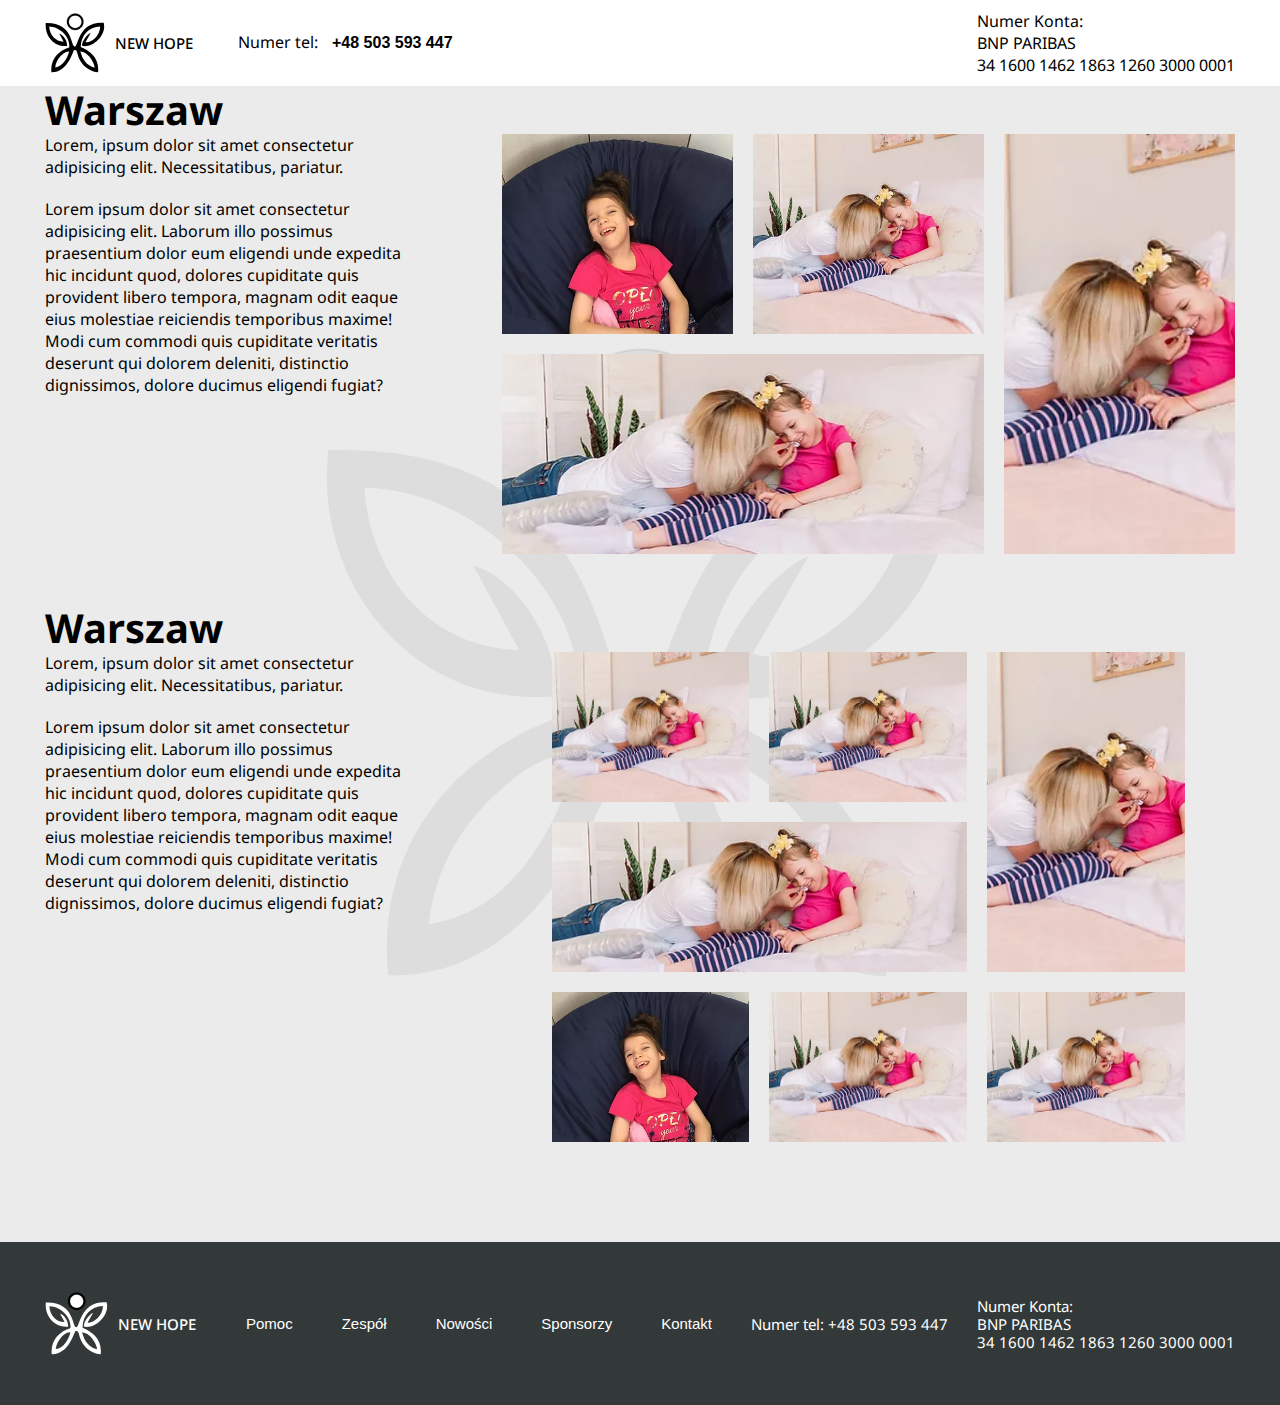
<file: city.html>
<!DOCTYPE html>
<html class="page" lang="en">
	<head>
		<meta charset="UTF-8" />
		<meta http-equiv="X-UA-Compatible" content="IE=edge" />
		<meta name="viewport" content="width=device-width, initial-scale=1.0" />
		<title>Sharlay Karina</title>
		<link rel="shortcut icon" href="./img/favicon.ico" type="image/x-icon" />
		<link rel="preconnect" href="https://fonts.googleapis.com" />
		<link rel="preconnect" href="https://fonts.gstatic.com" crossorigin />
		<link
			href="https://fonts.googleapis.com/css2?family=Noto+Sans:wght@400;500;600;700&display=swap"
			rel="stylesheet"
		/>
		<link rel="stylesheet" href="./css/style.css" />
	</head>
	<body class="page__body">
		<div class="wrapper">
			<header class="header">
				<div class="container">
					<div class="header__body">
						<a href="index.html" class="header__logo logo">
							<img src="./img/logo-no-text.svg" alt="new hope fundacja" />
							<p class="logo__text">NEW&nbsp;HOPE</p>
						</a>
						<div class="header__menu menu">
							<button class="menu__icon icon-menu">
								<span></span>
								<span></span>
								<span></span>
							</button>
							<nav class="menu__body">
								<ul class="menu__list">
									<li class="menu__item">
										Numer tel:
										<a href="tel:+48503593447" class="menu__link">
											<b>+48 503 593 447</b>
										</a>
									</li>
								</ul>
								<p class="menu__info">
									Numer Konta: <br />
									BNP PARIBAS <br />
									34 1600 1462 1863 1260 3000 0001
								</p>
							</nav>
						</div>
					</div>
				</div>
			</header>
			<div class="main main--logo">
				<section class="help-people-city section">
					<div class="container">
						<h2
							class="help-people-city__title section__title"
							style="margin: 0"
						>
							Warszaw
						</h2>
						<div class="help-people-city__body">
							<div class="help-people-city__text">
								<p>
									Lorem, ipsum dolor sit amet consectetur adipisicing elit.
									Necessitatibus, pariatur.
								</p>
								<p>
									Lorem ipsum dolor sit amet consectetur adipisicing elit.
									Laborum illo possimus praesentium dolor eum eligendi unde
									expedita hic incidunt quod, dolores cupiditate quis provident
									libero tempora, magnam odit eaque eius molestiae reiciendis
									temporibus maxime! Modi cum commodi quis cupiditate veritatis
									deserunt qui dolorem deleniti, distinctio dignissimos, dolore
									ducimus eligendi fugiat?
								</p>
							</div>
							<div class="help-people-city__img">
								<img
									data-da="help-people-city__text,3,550"
									src="./img/sharlay-1.jpg"
									alt=""
								/>
								<img
									data-da="help-people-city__text,3,550"
									src="./img/sharlay-2.jpg"
									alt=""
								/>
								<img
									data-da="help-people-city__text,3,550"
									src="./img/sharlay-1.jpg"
									alt=""
								/>
								<img
									data-da="help-people-city__text,3,550"
									src="./img/sharlay-1.jpg"
									alt=""
								/>
							</div>
						</div>
					</div>
				</section>
				<section class="help-people-city-poznan section">
					<div class="container">
						<h2
							class="help-people-city-poznan__title section__title"
							style="margin: 0"
						>
							Warszaw
						</h2>
						<div class="help-people-city-poznan__body">
							<div class="help-people-city-poznan__text">
								<p>
									Lorem, ipsum dolor sit amet consectetur adipisicing elit.
									Necessitatibus, pariatur.
								</p>
								<p>
									Lorem ipsum dolor sit amet consectetur adipisicing elit.
									Laborum illo possimus praesentium dolor eum eligendi unde
									expedita hic incidunt quod, dolores cupiditate quis provident
									libero tempora, magnam odit eaque eius molestiae reiciendis
									temporibus maxime! Modi cum commodi quis cupiditate veritatis
									deserunt qui dolorem deleniti, distinctio dignissimos, dolore
									ducimus eligendi fugiat?
								</p>
							</div>
							<div class="help-people-city-poznan__img">
								<img
									data-da="help-people-city-poznan__text,3,550"
									src="./img/sharlay-1.jpg"
									alt=""
								/>
								<img
									data-da="help-people-city-poznan__text,3,550"
									src="./img/sharlay-1.jpg"
									alt=""
								/>
								<img
									data-da="help-people-city-poznan__text,3,550"
									src="./img/sharlay-1.jpg"
									alt=""
								/>
								<img
									data-da="help-people-city-poznan__text,3,550"
									src="./img/sharlay-1.jpg"
									alt=""
								/>
								<img
									data-da="help-people-city-poznan__text,3,550"
									src="./img/sharlay-2.jpg"
									alt=""
								/>
								<img
									data-da="help-people-city-poznan__text,3,550"
									src="./img/sharlay-1.jpg"
									alt=""
								/>
								<img
									data-da="help-people-city-poznan__text,3,550"
									src="./img/sharlay-1.jpg"
									alt=""
								/>
							</div>
						</div>
					</div>
				</section>
			</div>
			<footer class="footer">
				<div class="container">
					<div class="footer__body">
						<a href="/" class="footer__logo logo">
							<svg
								width="63"
								height="63"
								viewBox="0 0 63 63"
								fill="none"
								xmlns="http://www.w3.org/2000/svg"
							>
								<path
									fill-rule="evenodd"
									clip-rule="evenodd"
									d="M0.814998 10.4445C-0.643502 24.0226 9.545 35.8815 23.0613 34.6731C23.7944 29.6944 19.2766 22.8359 15.0857 21.8178L19.597 30.1171C11.0494 29.9535 4.912 22.9766 4.3728 14.1309C15.9543 14.4481 26.8405 25.479 25.3758 36.1659C14.4491 39.2309 5.3292 48.4084 6.7205 62.1463C24.028 62.6077 29.363 39.4896 30.5169 38.9964C35.3899 38.0804 32.2105 44.9069 39.5972 53.8796C42.8213 57.796 49.0707 61.9533 55.7382 62.2402C57.2217 47.1319 47.4357 40.0648 37.5405 35.8031C37.801 23.3453 45.8273 14.557 57.9772 14.1233C57.6368 25.9668 45.7753 32.2354 42.6264 30.4049L48.1248 20.8676C44.6967 22.0915 38.5666 29.6965 38.8716 34.5137C49.6927 37.5268 65.2131 23.4878 61.6096 10.3046C35.7015 8.4191 34.8748 34.3921 31.619 35.1998C26.7165 36.4161 30.5602 9.6146 0.814998 10.4445V10.4445ZM10.7175 57.1099C11.2277 52.5647 13.1531 48.6392 15.962 45.665C17.7997 43.7194 21.5579 39.944 25.3914 40.4137C23.1439 48.1071 18.7712 55.9146 10.7175 57.1099V57.1099ZM37.032 40.4367C43.0178 39.7829 51.2022 49.4365 52.1871 57.3677C48.0344 56.5126 44.4294 53.9454 42.297 51.2198C38.9568 46.9505 39.0094 45.4419 37.032 40.4367Z"
									fill="white"
								/>
								<path
									d="M31.6886 17.911C36.4884 17.911 40.3794 14.02 40.3794 9.22019C40.3794 4.42039 36.4884 0.529388 31.6886 0.529388C26.8888 0.529388 22.9978 4.42039 22.9978 9.22019C22.9978 14.02 26.8888 17.911 31.6886 17.911Z"
									fill="black"
									stroke="black"
									stroke-width="0.2"
									stroke-miterlimit="22.9256"
									stroke-linecap="round"
									stroke-linejoin="round"
								/>
								<path
									fill-rule="evenodd"
									clip-rule="evenodd"
									d="M31.6886 2.52939C35.3838 2.52939 38.3794 5.52499 38.3794 9.22019C38.3794 12.9154 35.3838 15.911 31.6886 15.911C27.9934 15.911 24.9978 12.9154 24.9978 9.22019C24.9978 5.52499 27.9934 2.52939 31.6886 2.52939V2.52939Z"
									fill="white"
									stroke="black"
									stroke-width="0.2"
									stroke-miterlimit="22.9256"
									stroke-linecap="round"
									stroke-linejoin="round"
								/>
							</svg>
							<p class="logo__text">New&nbsp;Hope</p>
						</a>
						<nav class="footer__menu mate__animated animate__delay-1s">
							<ul class="footer__list">
								<li class="footer__item">
									<a href="index.html#help" class="menu__link"> Pomoc </a>
								</li>
								<li class="footer__item">
									<a href="index.html#team" class="menu__link"> Zespół </a>
								</li>
								<li class="footer__item">
									<a href="index.html#news" class="menu__link"> Nowości </a>
								</li>
								<li class="footer__item">
									<a href="index.html#sponsor" class="menu__link">
										Sponsorzy
									</a>
								</li>
								<li class="footer__item">
									<a href="index.html#form" class="menu__link"> Kontakt </a>
								</li>
								<li class="footer__item">
									Numer tel: <a href="tel:+48 503 593 447">+48 503 593 447</a>
								</li>
								<li class="footer__item">
									Numer Konta:<br />
									BNP PARIBAS<br />
									34 1600 1462 1863 1260 3000 0001
								</li>
							</ul>
						</nav>
					</div>
				</div>
			</footer>
		</div>

		<script src="./js/index.js" type="module"></script>
	</body>
</html>
</file>
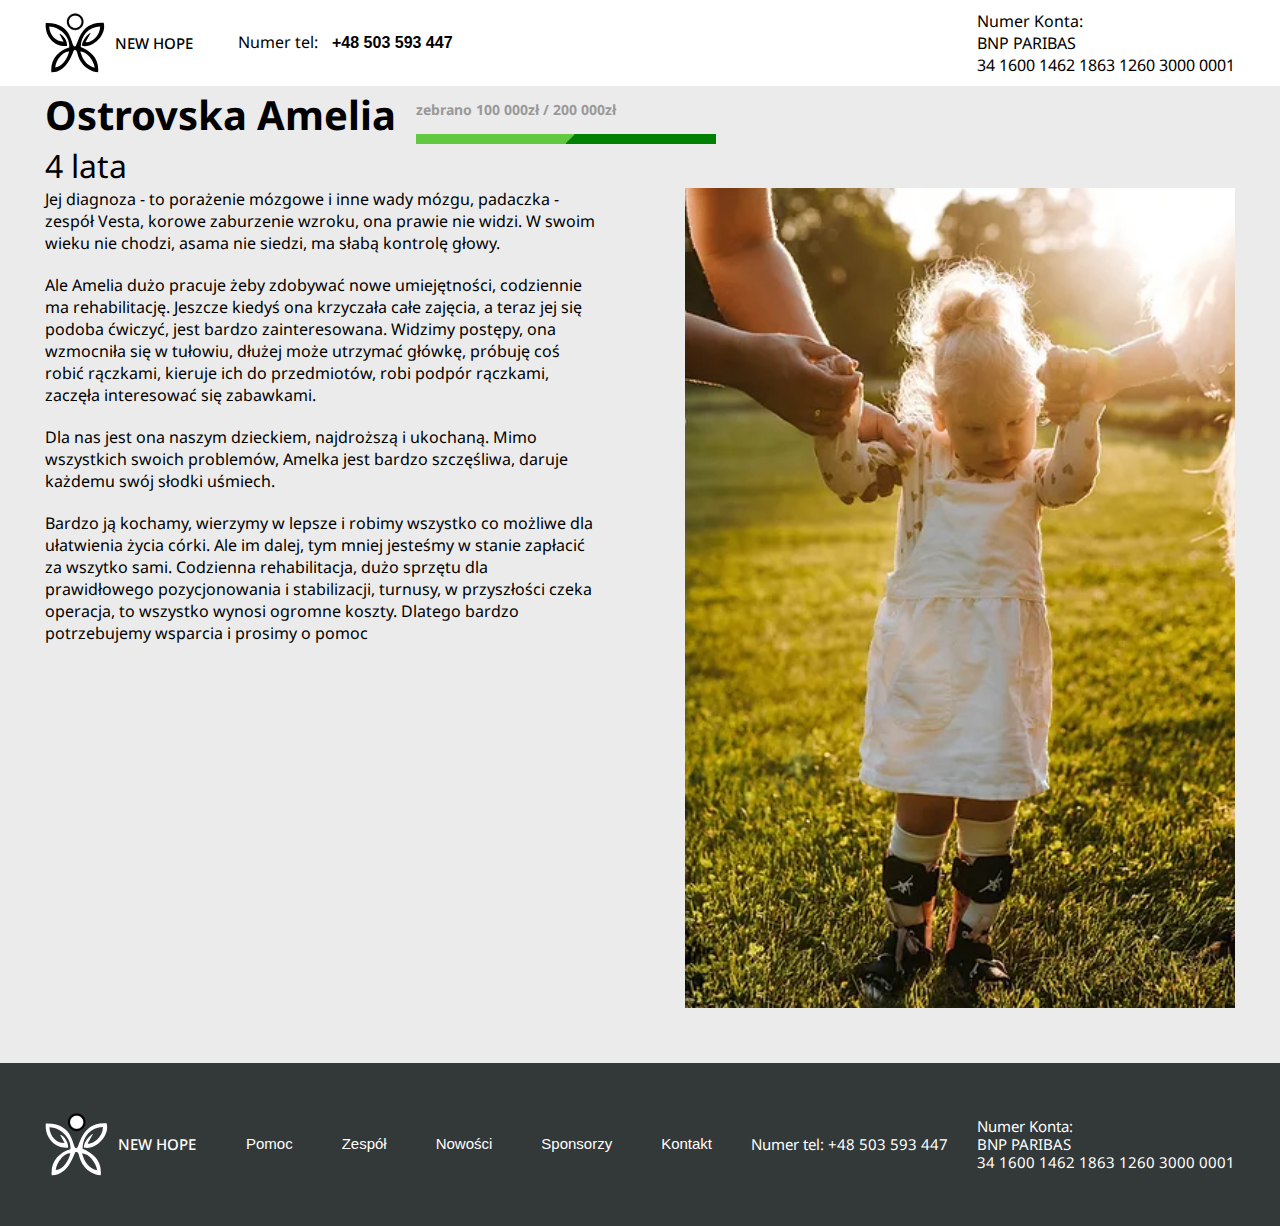
<file: ostrovska.html>
<!DOCTYPE html>
<html class="page" lang="en">
	<head>
		<meta charset="UTF-8" />
		<meta http-equiv="X-UA-Compatible" content="IE=edge" />
		<meta name="viewport" content="width=device-width, initial-scale=1.0" />
		<title>help-people Karina</title>
		<link rel="shortcut icon" href="./img/favicon.ico" type="image/x-icon" />
		<link rel="preconnect" href="https://fonts.googleapis.com" />
		<link rel="preconnect" href="https://fonts.gstatic.com" crossorigin />
		<link
			href="https://fonts.googleapis.com/css2?family=Noto+Sans:wght@400;500;600;700&display=swap"
			rel="stylesheet"
		/>
		<link rel="stylesheet" href="./css/style.css" />
	</head>
	<body class="page__body">
		<div class="wrapper">
			<header class="header">
				<div class="container">
					<div class="header__body">
						<a href="index.html" class="header__logo logo">
							<img src="./img/logo-no-text.svg" alt="new hope fundacja" />
							<p class="logo__text">NEW&nbsp;HOPE</p>
						</a>
						<div class="header__menu menu">
							<button class="menu__icon icon-menu">
								<span></span>
								<span></span>
								<span></span>
							</button>
							<nav class="menu__body">
								<ul class="menu__list">
									<li class="menu__item">
										Numer tel:
										<a href="tel:+48503593447" class="menu__link">
											<b>+48 503 593 447</b>
										</a>
									</li>
								</ul>
								<p class="menu__info">
									Numer Konta: <br />
									BNP PARIBAS <br />
									34 1600 1462 1863 1260 3000 0001
								</p>
							</nav>
						</div>
					</div>
				</div>
			</header>
			<div class="main">
				<section class="help-people section">
					<div class="container">
						<h2 class="help-people__title section__title" style="margin: 0">
							Ostrovska Amelia
							<div class="help-people__donate donate">
								<p class="donate__text">
									zebrano <span>100 000</span>zł / <span>200 000</span>zł
								</p>
								<div class="donate__slider">
									<div class="donate__finished"></div>
								</div>
							</div>
						</h2>
						<p class="help-people__date">4 lata</p>
						<div class="help-people__body">
							<div class="help-people__text">
								<p>
									Jej diagnoza - to porażenie mózgowe i inne wady mózgu,
									padaczka - zespół Vesta, korowe zaburzenie wzroku, ona prawie
									nie widzi. W swoim wieku nie chodzi, asama nie siedzi, ma
									słabą kontrolę głowy.
								</p>
								<p>
									Ale Amelia dużo pracuje żeby zdobywać nowe umiejętności,
									codziennie ma rehabilitację. Jeszcze kiedyś ona krzyczała całe
									zajęcia, a teraz jej się podoba ćwiczyć, jest bardzo
									zainteresowana. Widzimy postępy, ona wzmocniła się w tułowiu,
									dłużej może utrzymać główkę, próbuję coś robić rączkami,
									kieruje ich do przedmiotów, robi podpór rączkami, zaczęła
									interesować się zabawkami.
								</p>
								<p>
									Dla nas jest ona naszym dzieckiem, najdroższą i ukochaną. Mimo
									wszystkich swoich problemów, Amelka jest bardzo szczęśliwa,
									daruje każdemu swój słodki uśmiech.
								</p>
								<p>
									Bardzo ją kochamy, wierzymy w lepsze i robimy wszystko co
									możliwe dla ułatwienia życia córki. Ale im dalej, tym mniej
									jesteśmy w stanie zapłacić za wszytko sami. Codzienna
									rehabilitacja, dużo sprzętu dla prawidłowego pozycjonowania i
									stabilizacji, turnusy, w przyszłości czeka operacja, to
									wszystko wynosi ogromne koszty. Dlatego bardzo potrzebujemy
									wsparcia i prosimy o pomoc
								</p>
							</div>
							<div class="help-people__img">
								<img
									data-da="help-people__text,1,550"
									src="./img/amelia.jpg"
									alt=""
								/>
							</div>
						</div>
					</div>
				</section>
			</div>
			<footer class="footer">
				<div class="container">
					<div class="footer__body">
						<a href="/" class="footer__logo logo">
							<svg
								width="63"
								height="63"
								viewBox="0 0 63 63"
								fill="none"
								xmlns="http://www.w3.org/2000/svg"
							>
								<path
									fill-rule="evenodd"
									clip-rule="evenodd"
									d="M0.814998 10.4445C-0.643502 24.0226 9.545 35.8815 23.0613 34.6731C23.7944 29.6944 19.2766 22.8359 15.0857 21.8178L19.597 30.1171C11.0494 29.9535 4.912 22.9766 4.3728 14.1309C15.9543 14.4481 26.8405 25.479 25.3758 36.1659C14.4491 39.2309 5.3292 48.4084 6.7205 62.1463C24.028 62.6077 29.363 39.4896 30.5169 38.9964C35.3899 38.0804 32.2105 44.9069 39.5972 53.8796C42.8213 57.796 49.0707 61.9533 55.7382 62.2402C57.2217 47.1319 47.4357 40.0648 37.5405 35.8031C37.801 23.3453 45.8273 14.557 57.9772 14.1233C57.6368 25.9668 45.7753 32.2354 42.6264 30.4049L48.1248 20.8676C44.6967 22.0915 38.5666 29.6965 38.8716 34.5137C49.6927 37.5268 65.2131 23.4878 61.6096 10.3046C35.7015 8.4191 34.8748 34.3921 31.619 35.1998C26.7165 36.4161 30.5602 9.6146 0.814998 10.4445V10.4445ZM10.7175 57.1099C11.2277 52.5647 13.1531 48.6392 15.962 45.665C17.7997 43.7194 21.5579 39.944 25.3914 40.4137C23.1439 48.1071 18.7712 55.9146 10.7175 57.1099V57.1099ZM37.032 40.4367C43.0178 39.7829 51.2022 49.4365 52.1871 57.3677C48.0344 56.5126 44.4294 53.9454 42.297 51.2198C38.9568 46.9505 39.0094 45.4419 37.032 40.4367Z"
									fill="white"
								/>
								<path
									d="M31.6886 17.911C36.4884 17.911 40.3794 14.02 40.3794 9.22019C40.3794 4.42039 36.4884 0.529388 31.6886 0.529388C26.8888 0.529388 22.9978 4.42039 22.9978 9.22019C22.9978 14.02 26.8888 17.911 31.6886 17.911Z"
									fill="black"
									stroke="black"
									stroke-width="0.2"
									stroke-miterlimit="22.9256"
									stroke-linecap="round"
									stroke-linejoin="round"
								/>
								<path
									fill-rule="evenodd"
									clip-rule="evenodd"
									d="M31.6886 2.52939C35.3838 2.52939 38.3794 5.52499 38.3794 9.22019C38.3794 12.9154 35.3838 15.911 31.6886 15.911C27.9934 15.911 24.9978 12.9154 24.9978 9.22019C24.9978 5.52499 27.9934 2.52939 31.6886 2.52939V2.52939Z"
									fill="white"
									stroke="black"
									stroke-width="0.2"
									stroke-miterlimit="22.9256"
									stroke-linecap="round"
									stroke-linejoin="round"
								/>
							</svg>
							<p class="logo__text">New&nbsp;Hope</p>
						</a>
						<nav class="footer__menu mate__animated animate__delay-1s">
							<ul class="footer__list">
								<li class="footer__item">
									<a href="index.html#help" class="menu__link"> Pomoc </a>
								</li>
								<li class="footer__item">
									<a href="index.html#team" class="menu__link"> Zespół </a>
								</li>
								<li class="footer__item">
									<a href="index.html#news" class="menu__link"> Nowości </a>
								</li>
								<li class="footer__item">
									<a href="index.html#sponsor" class="menu__link">
										Sponsorzy
									</a>
								</li>
								<li class="footer__item">
									<a href="index.html#form" class="menu__link"> Kontakt </a>
								</li>
								<li class="footer__item">
									Numer tel: <a href="tel:+48 503 593 447">+48 503 593 447</a>
								</li>
								<li class="footer__item">
									Numer Konta:<br />
									BNP PARIBAS<br />
									34 1600 1462 1863 1260 3000 0001
								</li>
							</ul>
						</nav>
					</div>
				</div>
			</footer>
		</div>

		<script src="./js/index.js" type="module"></script>
	</body>
</html>
</file>
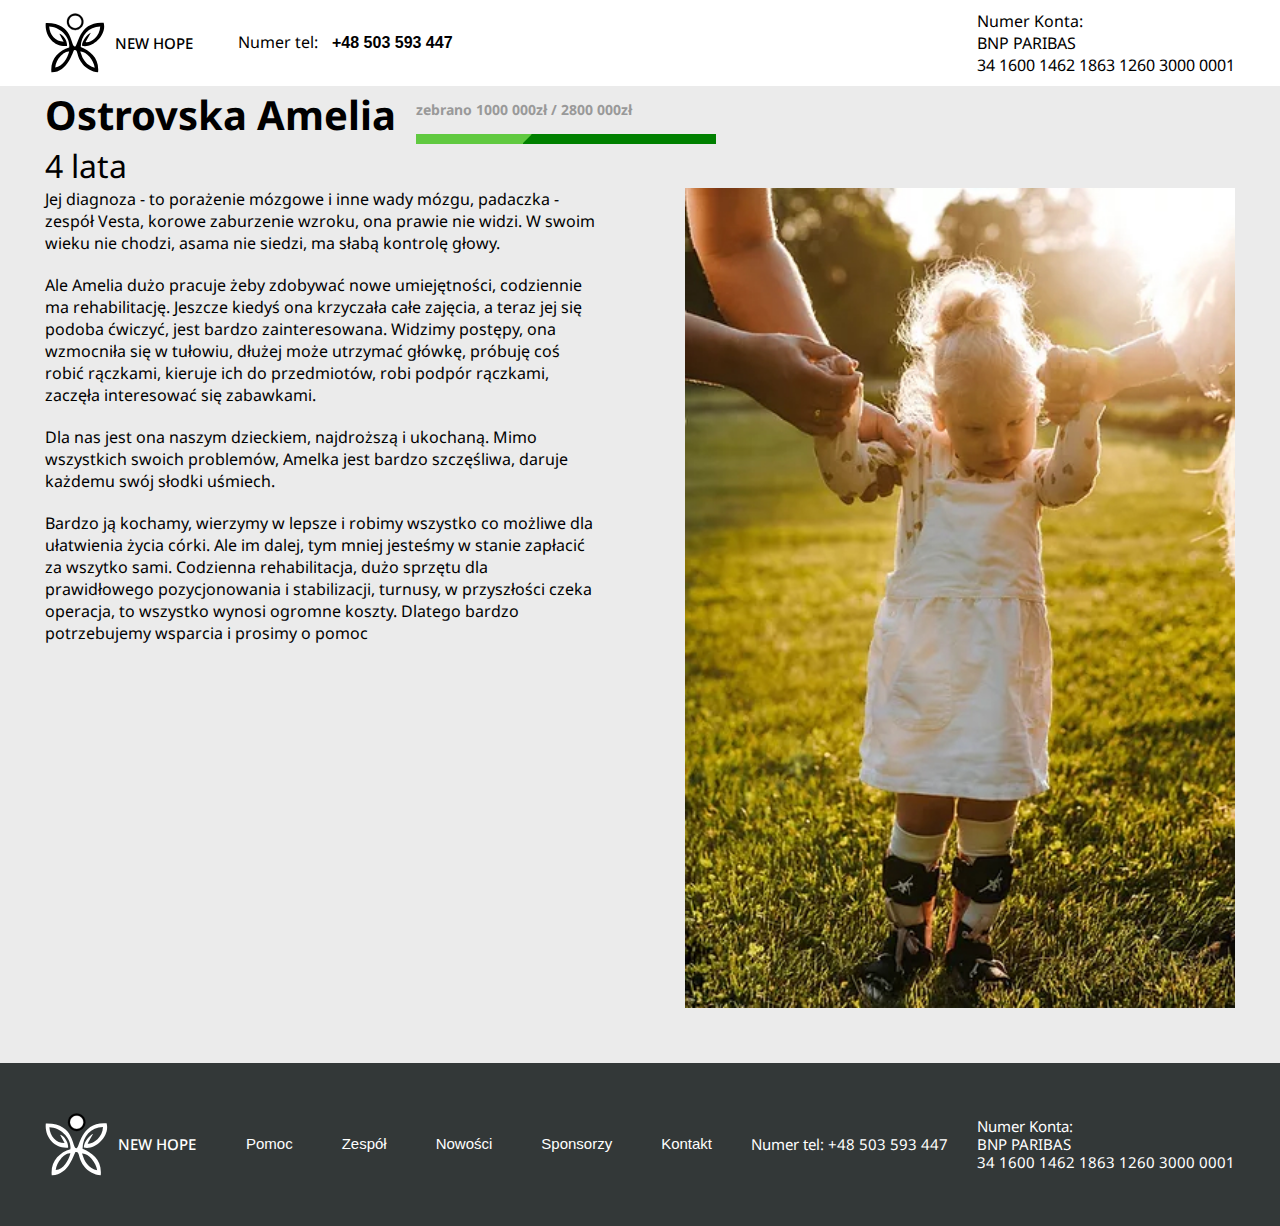
<file: pomoc-prezez.html>
<!DOCTYPE html>
<html class="page" lang="en">
	<head>
		<meta charset="UTF-8" />
		<meta http-equiv="X-UA-Compatible" content="IE=edge" />
		<meta name="viewport" content="width=device-width, initial-scale=1.0" />
		<title>help-people Karina</title>
		<link rel="shortcut icon" href="./img/favicon.ico" type="image/x-icon" />
		<link rel="preconnect" href="https://fonts.googleapis.com" />
		<link rel="preconnect" href="https://fonts.gstatic.com" crossorigin />
		<link
			href="https://fonts.googleapis.com/css2?family=Noto+Sans:wght@400;500;600;700&display=swap"
			rel="stylesheet"
		/>
		<link rel="stylesheet" href="./css/style.css" />
	</head>
	<body class="page__body">
		<div class="wrapper">
			<header class="header">
				<div class="container">
					<div class="header__body">
						<a href="index.html" class="header__logo logo">
							<img src="./img/logo-no-text.svg" alt="new hope fundacja" />
							<p class="logo__text">NEW&nbsp;HOPE</p>
						</a>
						<div class="header__menu menu">
							<button class="menu__icon icon-menu">
								<span></span>
								<span></span>
								<span></span>
							</button>
							<nav class="menu__body">
								<ul class="menu__list">
									<li class="menu__item">
										Numer tel:
										<a href="tel:+48503593447" class="menu__link">
											<b>+48 503 593 447</b>
										</a>
									</li>
								</ul>
								<p class="menu__info">
									Numer Konta: <br />
									BNP PARIBAS <br />
									34 1600 1462 1863 1260 3000 0001
								</p>
							</nav>
						</div>
					</div>
				</div>
			</header>
			<div class="main">
				<section class="help-people section">
					<div class="container">
						<h2 class="help-people__title section__title" style="margin: 0">
							Ostrovska Amelia
							<div class="help-people__donate donate">
								<p class="donate__text">
									zebrano <span>1000 000</span>zł / <span>2800 000</span>zł
								</p>
								<div class="donate__slider">
									<div class="donate__finished"></div>
								</div>
							</div>
						</h2>
						<p class="help-people__date">4 lata</p>
						<div class="help-people__body">
							<div class="help-people__text">
								<p>
									Jej diagnoza - to porażenie mózgowe i inne wady mózgu,
									padaczka - zespół Vesta, korowe zaburzenie wzroku, ona prawie
									nie widzi. W swoim wieku nie chodzi, asama nie siedzi, ma
									słabą kontrolę głowy.
								</p>
								<p>
									Ale Amelia dużo pracuje żeby zdobywać nowe umiejętności,
									codziennie ma rehabilitację. Jeszcze kiedyś ona krzyczała całe
									zajęcia, a teraz jej się podoba ćwiczyć, jest bardzo
									zainteresowana. Widzimy postępy, ona wzmocniła się w tułowiu,
									dłużej może utrzymać główkę, próbuję coś robić rączkami,
									kieruje ich do przedmiotów, robi podpór rączkami, zaczęła
									interesować się zabawkami.
								</p>
								<p>
									Dla nas jest ona naszym dzieckiem, najdroższą i ukochaną. Mimo
									wszystkich swoich problemów, Amelka jest bardzo szczęśliwa,
									daruje każdemu swój słodki uśmiech.
								</p>
								<p>
									Bardzo ją kochamy, wierzymy w lepsze i robimy wszystko co
									możliwe dla ułatwienia życia córki. Ale im dalej, tym mniej
									jesteśmy w stanie zapłacić za wszytko sami. Codzienna
									rehabilitacja, dużo sprzętu dla prawidłowego pozycjonowania i
									stabilizacji, turnusy, w przyszłości czeka operacja, to
									wszystko wynosi ogromne koszty. Dlatego bardzo potrzebujemy
									wsparcia i prosimy o pomoc
								</p>
							</div>
							<div class="help-people__img">
								<img
									data-da="help-people__text,1,550"
									src="./img/amelia.jpg"
									alt=""
								/>
							</div>
						</div>
					</div>
				</section>
			</div>
			<footer class="footer">
				<div class="container">
					<div class="footer__body">
						<a href="/" class="footer__logo logo">
							<svg
								width="63"
								height="63"
								viewBox="0 0 63 63"
								fill="none"
								xmlns="http://www.w3.org/2000/svg"
							>
								<path
									fill-rule="evenodd"
									clip-rule="evenodd"
									d="M0.814998 10.4445C-0.643502 24.0226 9.545 35.8815 23.0613 34.6731C23.7944 29.6944 19.2766 22.8359 15.0857 21.8178L19.597 30.1171C11.0494 29.9535 4.912 22.9766 4.3728 14.1309C15.9543 14.4481 26.8405 25.479 25.3758 36.1659C14.4491 39.2309 5.3292 48.4084 6.7205 62.1463C24.028 62.6077 29.363 39.4896 30.5169 38.9964C35.3899 38.0804 32.2105 44.9069 39.5972 53.8796C42.8213 57.796 49.0707 61.9533 55.7382 62.2402C57.2217 47.1319 47.4357 40.0648 37.5405 35.8031C37.801 23.3453 45.8273 14.557 57.9772 14.1233C57.6368 25.9668 45.7753 32.2354 42.6264 30.4049L48.1248 20.8676C44.6967 22.0915 38.5666 29.6965 38.8716 34.5137C49.6927 37.5268 65.2131 23.4878 61.6096 10.3046C35.7015 8.4191 34.8748 34.3921 31.619 35.1998C26.7165 36.4161 30.5602 9.6146 0.814998 10.4445V10.4445ZM10.7175 57.1099C11.2277 52.5647 13.1531 48.6392 15.962 45.665C17.7997 43.7194 21.5579 39.944 25.3914 40.4137C23.1439 48.1071 18.7712 55.9146 10.7175 57.1099V57.1099ZM37.032 40.4367C43.0178 39.7829 51.2022 49.4365 52.1871 57.3677C48.0344 56.5126 44.4294 53.9454 42.297 51.2198C38.9568 46.9505 39.0094 45.4419 37.032 40.4367Z"
									fill="white"
								/>
								<path
									d="M31.6886 17.911C36.4884 17.911 40.3794 14.02 40.3794 9.22019C40.3794 4.42039 36.4884 0.529388 31.6886 0.529388C26.8888 0.529388 22.9978 4.42039 22.9978 9.22019C22.9978 14.02 26.8888 17.911 31.6886 17.911Z"
									fill="black"
									stroke="black"
									stroke-width="0.2"
									stroke-miterlimit="22.9256"
									stroke-linecap="round"
									stroke-linejoin="round"
								/>
								<path
									fill-rule="evenodd"
									clip-rule="evenodd"
									d="M31.6886 2.52939C35.3838 2.52939 38.3794 5.52499 38.3794 9.22019C38.3794 12.9154 35.3838 15.911 31.6886 15.911C27.9934 15.911 24.9978 12.9154 24.9978 9.22019C24.9978 5.52499 27.9934 2.52939 31.6886 2.52939V2.52939Z"
									fill="white"
									stroke="black"
									stroke-width="0.2"
									stroke-miterlimit="22.9256"
									stroke-linecap="round"
									stroke-linejoin="round"
								/>
							</svg>
							<p class="logo__text">New&nbsp;Hope</p>
						</a>
						<nav class="footer__menu mate__animated animate__delay-1s">
							<ul class="footer__list">
								<li class="footer__item">
									<a href="index.html#help" class="menu__link"> Pomoc </a>
								</li>
								<li class="footer__item">
									<a href="index.html#team" class="menu__link"> Zespół </a>
								</li>
								<li class="footer__item">
									<a href="index.html#news" class="menu__link"> Nowości </a>
								</li>
								<li class="footer__item">
									<a href="index.html#sponsor" class="menu__link">
										Sponsorzy
									</a>
								</li>
								<li class="footer__item">
									<a href="index.html#form" class="menu__link"> Kontakt </a>
								</li>
								<li class="footer__item">
									Numer tel: <a href="tel:+48 503 593 447">+48 503 593 447</a>
								</li>
								<li class="footer__item">
									Numer Konta:<br />
									BNP PARIBAS<br />
									34 1600 1462 1863 1260 3000 0001
								</li>
							</ul>
						</nav>
					</div>
				</div>
			</footer>
		</div>

		<script src="./js/index.js" type="module"></script>
	</body>
</html>
</file>
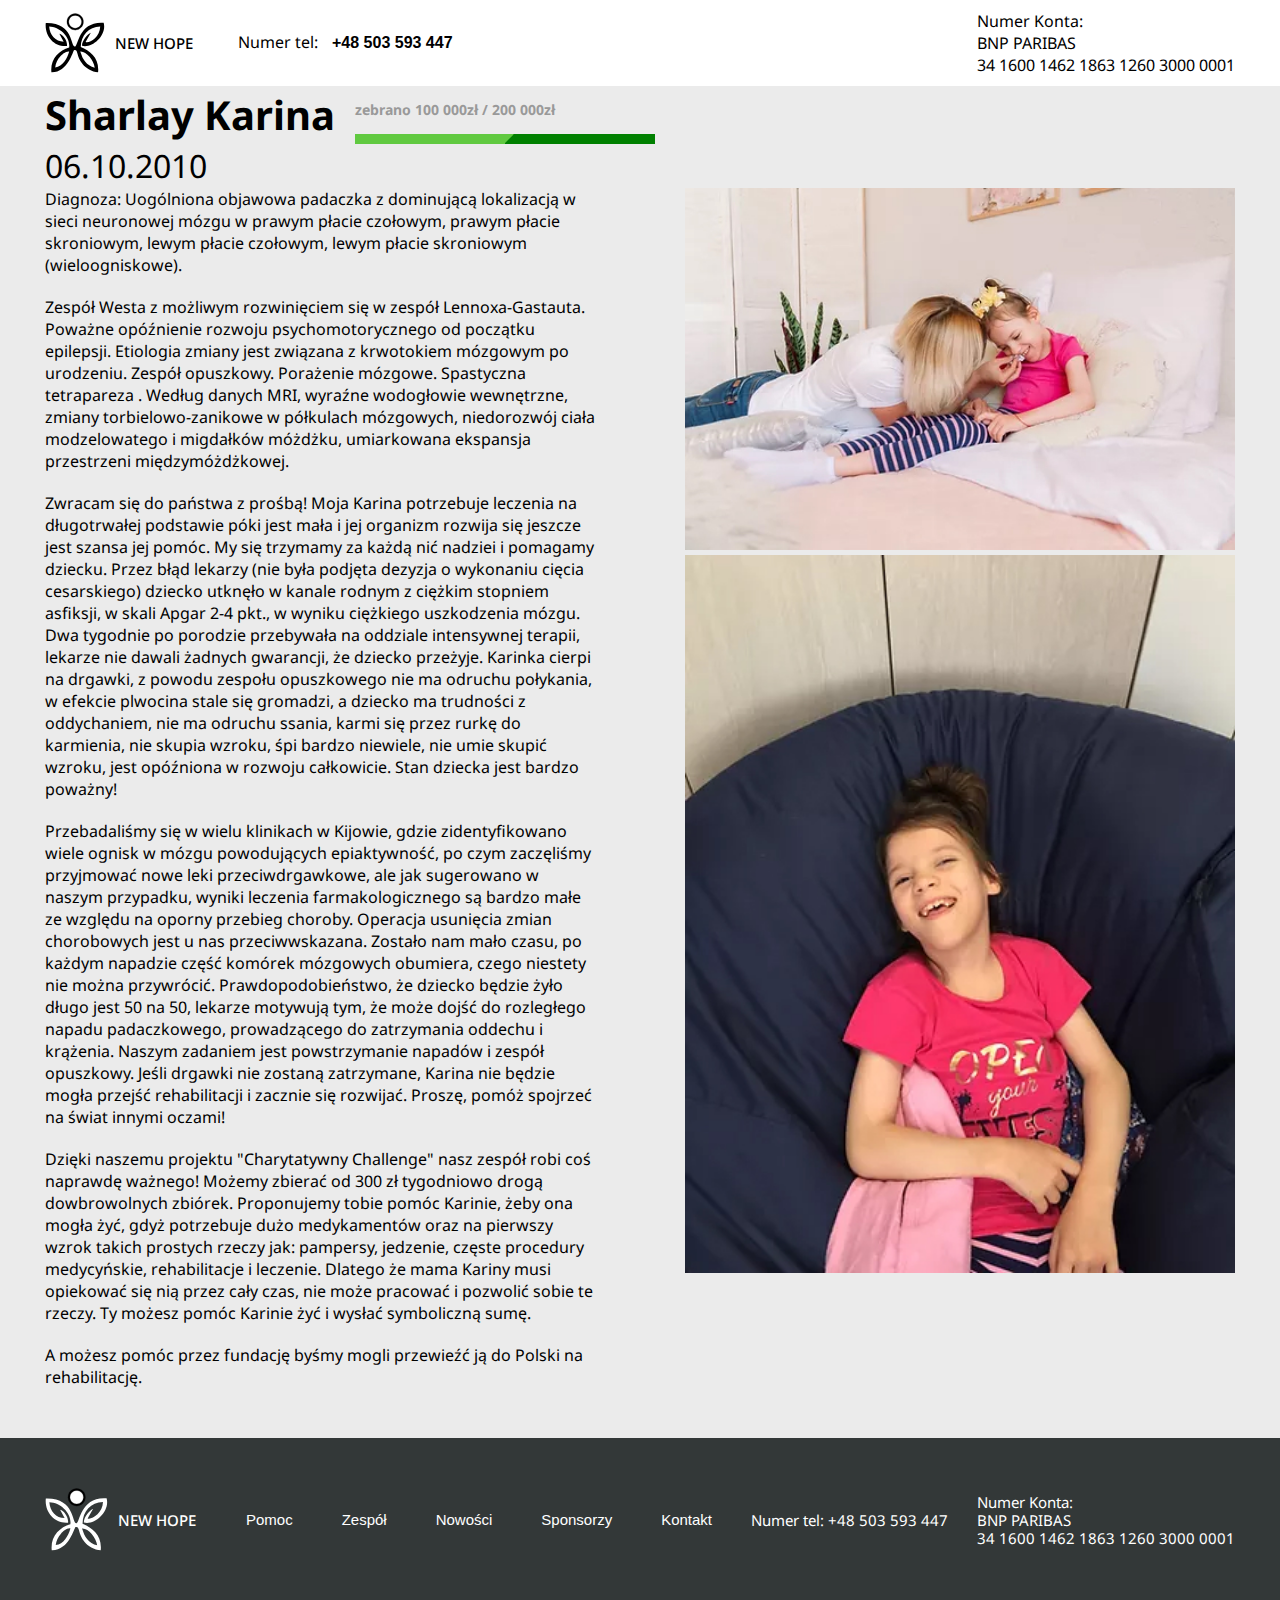
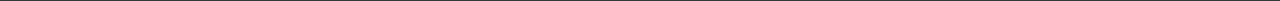
<file: sharlay.html>
<!DOCTYPE html>
<html class="page" lang="en">
	<head>
		<meta charset="UTF-8" />
		<meta http-equiv="X-UA-Compatible" content="IE=edge" />
		<meta name="viewport" content="width=device-width, initial-scale=1.0" />
		<title>Sharlay Karina</title>
		<link rel="shortcut icon" href="./img/favicon.ico" type="image/x-icon" />
		<link rel="preconnect" href="https://fonts.googleapis.com" />
		<link rel="preconnect" href="https://fonts.gstatic.com" crossorigin />
		<link
			href="https://fonts.googleapis.com/css2?family=Noto+Sans:wght@400;500;600;700&display=swap"
			rel="stylesheet"
		/>
		<link rel="stylesheet" href="./css/style.css" />
	</head>
	<body class="page__body">
		<div class="wrapper">
			<header class="header">
				<div class="container">
					<div class="header__body">
						<a href="index.html" class="header__logo logo">
							<img src="./img/logo-no-text.svg" alt="new hope fundacja" />
							<p class="logo__text">NEW&nbsp;HOPE</p>
						</a>
						<div class="header__menu menu">
							<button class="menu__icon icon-menu">
								<span></span>
								<span></span>
								<span></span>
							</button>
							<nav class="menu__body">
								<ul class="menu__list">
									<li class="menu__item">
										Numer tel:
										<a href="tel:+48503593447" class="menu__link">
											<b>+48 503 593 447</b>
										</a>
									</li>
								</ul>
								<p class="menu__info">
									Numer Konta: <br />
									BNP PARIBAS <br />
									34 1600 1462 1863 1260 3000 0001
								</p>
							</nav>
						</div>
					</div>
				</div>
			</header>
			<div class="main">
				<section class="help-people section">
					<div class="container">
						<h2 class="help-people__title section__title" style="margin: 0">
							Sharlay Karina
							<div class="help-people__donate donate">
								<p class="donate__text">
									zebrano <span>100 000</span>zł / <span>200 000</span>zł
								</p>
								<div class="donate__slider">
									<div class="donate__finished"></div>
								</div>
							</div>
						</h2>
						<p class="help-people__date">06.10.2010</p>
						<div class="help-people__body">
							<div class="help-people__text">
								<p>
									Diagnoza: Uogólniona objawowa padaczka z dominującą
									lokalizacją w sieci neuronowej mózgu w prawym płacie czołowym,
									prawym płacie skroniowym, lewym płacie czołowym, lewym płacie
									skroniowym (wieloogniskowe).
								</p>
								<p>
									Zespół Westa z możliwym rozwinięciem się w zespół
									Lennoxa-Gastauta. Poważne opóźnienie rozwoju
									psychomotorycznego od początku epilepsji. Etiologia zmiany
									jest związana z krwotokiem mózgowym po urodzeniu. Zespół
									opuszkowy. Porażenie mózgowe. Spastyczna tetrapareza . Według
									danych MRI, wyraźne wodogłowie wewnętrzne, zmiany
									torbielowo-zanikowe w półkulach mózgowych, niedorozwój ciała
									modzelowatego i migdałków móżdżku, umiarkowana ekspansja
									przestrzeni międzymóżdżkowej.
								</p>
								<p>
									Zwracam się do państwa z prośbą! Moja Karina potrzebuje
									leczenia na długotrwałej podstawie póki jest mała i jej
									organizm rozwija się jeszcze jest szansa jej pomóc. My się
									trzymamy za każdą nić nadziei i pomagamy dziecku. Przez błąd
									lekarzy (nie była podjęta dezyzja o wykonaniu cięcia
									cesarskiego) dziecko utknęło w kanale rodnym z ciężkim
									stopniem asfiksji, w skali Apgar 2-4 pkt., w wyniku ciężkiego
									uszkodzenia mózgu. Dwa tygodnie po porodzie przebywała na
									oddziale intensywnej terapii, lekarze nie dawali żadnych
									gwarancji, że dziecko przeżyje. Karinka cierpi na drgawki, z
									powodu zespołu opuszkowego nie ma odruchu połykania, w efekcie
									plwocina stale się gromadzi, a dziecko ma trudności z
									oddychaniem, nie ma odruchu ssania, karmi się przez rurkę do
									karmienia, nie skupia wzroku, śpi bardzo niewiele, nie umie
									skupić wzroku, jest opóźniona w rozwoju całkowicie. Stan
									dziecka jest bardzo poważny!
								</p>
								<p>
									Przebadaliśmy się w wielu klinikach w Kijowie, gdzie
									zidentyfikowano wiele ognisk w mózgu powodujących
									epiaktywność, po czym zaczęliśmy przyjmować nowe leki
									przeciwdrgawkowe, ale jak sugerowano w naszym przypadku,
									wyniki leczenia farmakologicznego są bardzo małe ze względu na
									oporny przebieg choroby. Operacja usunięcia zmian chorobowych
									jest u nas przeciwwskazana. Zostało nam mało czasu, po każdym
									napadzie część komórek mózgowych obumiera, czego niestety nie
									można przywrócić. Prawdopodobieństwo, że dziecko będzie żyło
									długo jest 50 na 50, lekarze motywują tym, że może dojść do
									rozległego napadu padaczkowego, prowadzącego do zatrzymania
									oddechu i krążenia. Naszym zadaniem jest powstrzymanie napadów
									i zespół opuszkowy. Jeśli drgawki nie zostaną zatrzymane,
									Karina nie będzie mogła przejść rehabilitacji i zacznie się
									rozwijać. Proszę, pomóż spojrzeć na świat innymi oczami!
								</p>
								<p>
									Dzięki naszemu projektu "Charytatywny Challenge" nasz zespół
									robi coś naprawdę ważnego! Możemy zbierać od 300 zł tygodniowo
									drogą dowbrowolnych zbiórek. Proponujemy tobie pomóc Karinie,
									żeby ona mogła żyć, gdyż potrzebuje dużo medykamentów oraz na
									pierwszy wzrok takich prostych rzeczy jak: pampersy, jedzenie,
									częste procedury medycyńskie, rehabilitacje i leczenie.
									Dlatego że mama Kariny musi opiekować się nią przez cały czas,
									nie może pracować i pozwolić sobie te rzeczy. Ty możesz pomóc
									Karinie żyć i wysłać symboliczną sumę.
								</p>
								<p>
									A możesz pomóc przez fundację byśmy mogli przewieźć ją do
									Polski na rehabilitację.
								</p>
							</div>
							<div class="help-people__img">
								<img
									data-da="help-people__text,3,550"
									src="./img/sharlay-1.jpg"
									alt=""
								/>
								<img
									data-da="help-people__text,4,550"
									src="./img/sharlay-2.jpg"
									alt=""
								/>
							</div>
						</div>
					</div>
				</section>
			</div>
			<footer class="footer">
				<div class="container">
					<div class="footer__body">
						<a href="/" class="footer__logo logo">
							<svg
								width="63"
								height="63"
								viewBox="0 0 63 63"
								fill="none"
								xmlns="http://www.w3.org/2000/svg"
							>
								<path
									fill-rule="evenodd"
									clip-rule="evenodd"
									d="M0.814998 10.4445C-0.643502 24.0226 9.545 35.8815 23.0613 34.6731C23.7944 29.6944 19.2766 22.8359 15.0857 21.8178L19.597 30.1171C11.0494 29.9535 4.912 22.9766 4.3728 14.1309C15.9543 14.4481 26.8405 25.479 25.3758 36.1659C14.4491 39.2309 5.3292 48.4084 6.7205 62.1463C24.028 62.6077 29.363 39.4896 30.5169 38.9964C35.3899 38.0804 32.2105 44.9069 39.5972 53.8796C42.8213 57.796 49.0707 61.9533 55.7382 62.2402C57.2217 47.1319 47.4357 40.0648 37.5405 35.8031C37.801 23.3453 45.8273 14.557 57.9772 14.1233C57.6368 25.9668 45.7753 32.2354 42.6264 30.4049L48.1248 20.8676C44.6967 22.0915 38.5666 29.6965 38.8716 34.5137C49.6927 37.5268 65.2131 23.4878 61.6096 10.3046C35.7015 8.4191 34.8748 34.3921 31.619 35.1998C26.7165 36.4161 30.5602 9.6146 0.814998 10.4445V10.4445ZM10.7175 57.1099C11.2277 52.5647 13.1531 48.6392 15.962 45.665C17.7997 43.7194 21.5579 39.944 25.3914 40.4137C23.1439 48.1071 18.7712 55.9146 10.7175 57.1099V57.1099ZM37.032 40.4367C43.0178 39.7829 51.2022 49.4365 52.1871 57.3677C48.0344 56.5126 44.4294 53.9454 42.297 51.2198C38.9568 46.9505 39.0094 45.4419 37.032 40.4367Z"
									fill="white"
								/>
								<path
									d="M31.6886 17.911C36.4884 17.911 40.3794 14.02 40.3794 9.22019C40.3794 4.42039 36.4884 0.529388 31.6886 0.529388C26.8888 0.529388 22.9978 4.42039 22.9978 9.22019C22.9978 14.02 26.8888 17.911 31.6886 17.911Z"
									fill="black"
									stroke="black"
									stroke-width="0.2"
									stroke-miterlimit="22.9256"
									stroke-linecap="round"
									stroke-linejoin="round"
								/>
								<path
									fill-rule="evenodd"
									clip-rule="evenodd"
									d="M31.6886 2.52939C35.3838 2.52939 38.3794 5.52499 38.3794 9.22019C38.3794 12.9154 35.3838 15.911 31.6886 15.911C27.9934 15.911 24.9978 12.9154 24.9978 9.22019C24.9978 5.52499 27.9934 2.52939 31.6886 2.52939V2.52939Z"
									fill="white"
									stroke="black"
									stroke-width="0.2"
									stroke-miterlimit="22.9256"
									stroke-linecap="round"
									stroke-linejoin="round"
								/>
							</svg>
							<p class="logo__text">New&nbsp;Hope</p>
						</a>
						<nav class="footer__menu mate__animated animate__delay-1s">
							<ul class="footer__list">
								<li class="footer__item">
									<a href="index.html#help" class="menu__link"> Pomoc </a>
								</li>
								<li class="footer__item">
									<a href="index.html#team" class="menu__link"> Zespół </a>
								</li>
								<li class="footer__item">
									<a href="index.html#news" class="menu__link"> Nowości </a>
								</li>
								<li class="footer__item">
									<a href="index.html#sponsor" class="menu__link">
										Sponsorzy
									</a>
								</li>
								<li class="footer__item">
									<a href="index.html#form" class="menu__link"> Kontakt </a>
								</li>
								<li class="footer__item">
									Numer tel: <a href="tel:+48 503 593 447">+48 503 593 447</a>
								</li>
								<li class="footer__item">
									Numer Konta:<br />
									BNP PARIBAS<br />
									34 1600 1462 1863 1260 3000 0001
								</li>
							</ul>
						</nav>
					</div>
				</div>
			</footer>
		</div>

		<script src="./js/index.js" type="module"></script>
	</body>
</html>
</file>
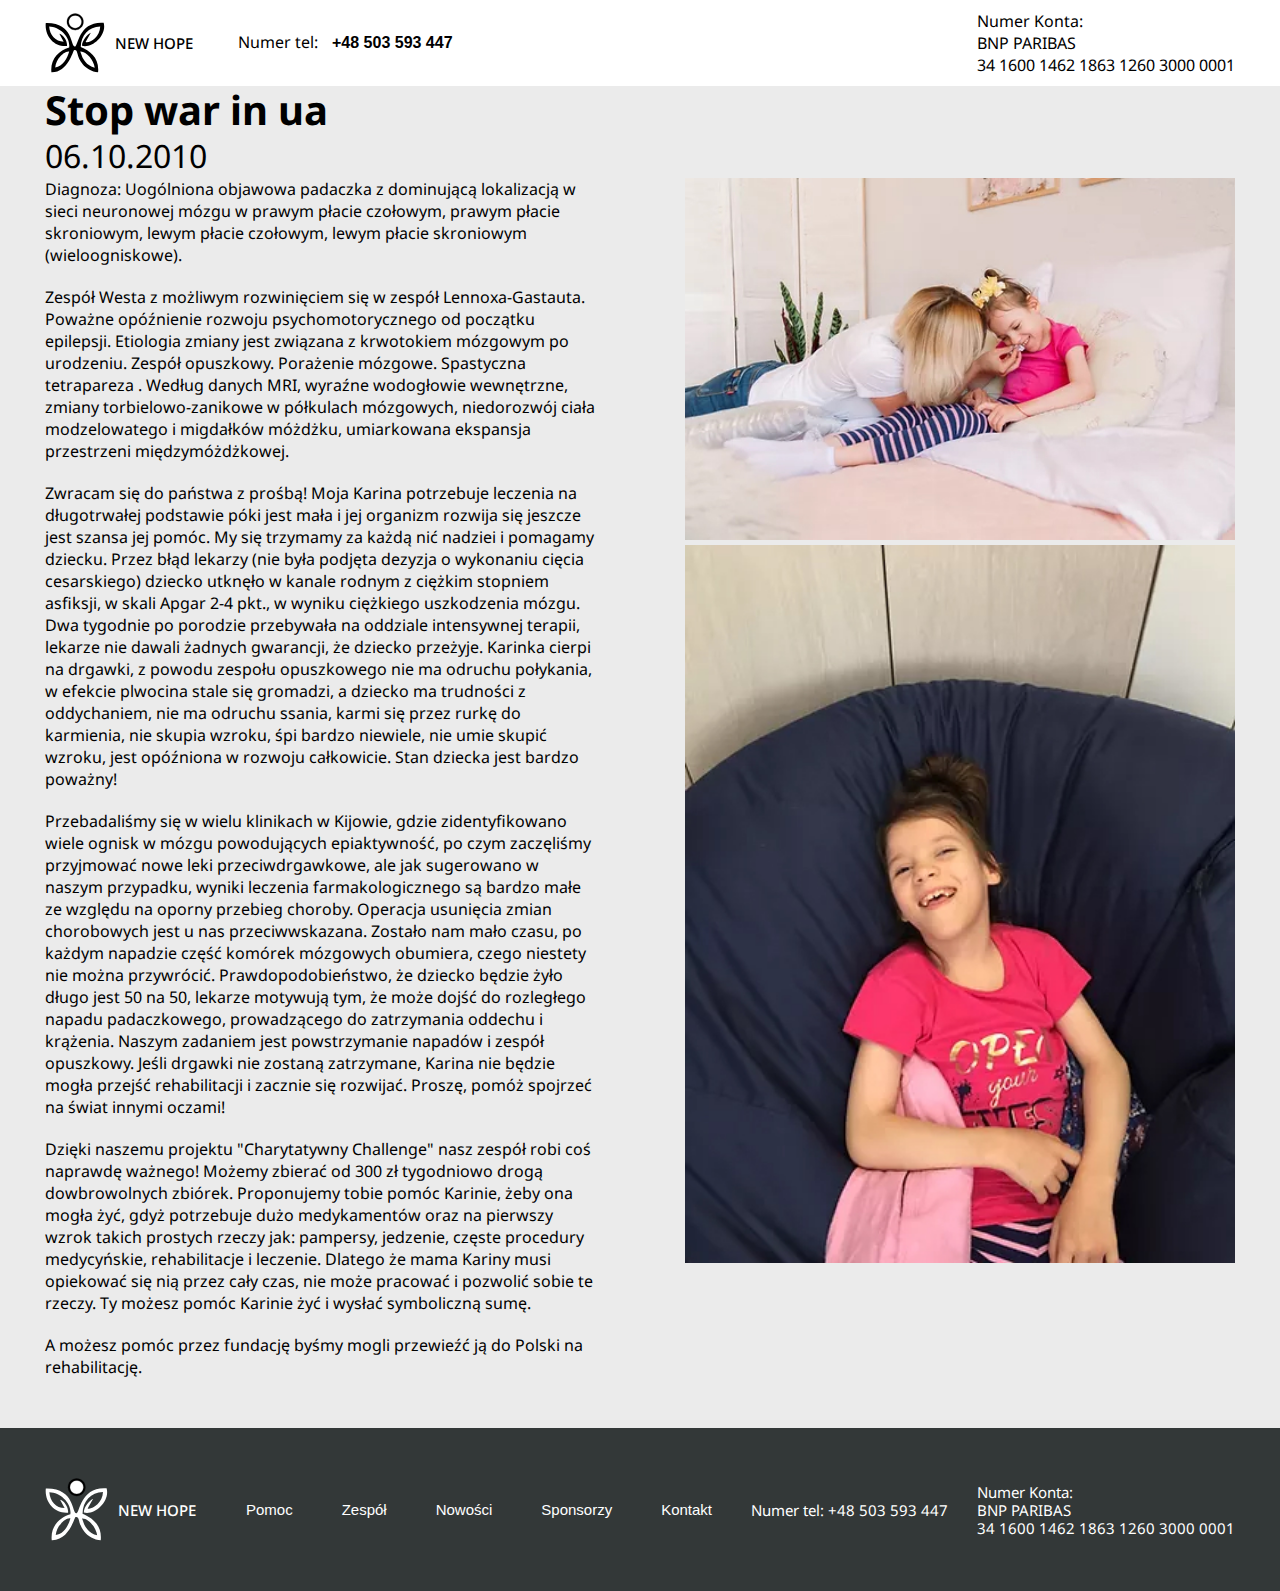
<file: ukraine.html>
<!DOCTYPE html>
<html class="page" lang="en">
	<head>
		<meta charset="UTF-8" />
		<meta http-equiv="X-UA-Compatible" content="IE=edge" />
		<meta name="viewport" content="width=device-width, initial-scale=1.0" />
		<title>Stop War In Ua</title>
		<link rel="shortcut icon" href="./img/favicon.ico" type="image/x-icon" />
		<link rel="preconnect" href="https://fonts.googleapis.com" />
		<link rel="preconnect" href="https://fonts.gstatic.com" crossorigin />
		<link
			href="https://fonts.googleapis.com/css2?family=Noto+Sans:wght@400;500;600;700&display=swap"
			rel="stylesheet"
		/>
		<link rel="stylesheet" href="./css/style.css" />
	</head>
	<body class="page__body">
		<div class="wrapper">
			<header class="header">
				<div class="container">
					<div class="header__body">
						<a href="index.html" class="header__logo logo">
							<img src="./img/logo-no-text.svg" alt="new hope fundacja" />
							<p class="logo__text">NEW&nbsp;HOPE</p>
						</a>
						<div class="header__menu menu">
							<button class="menu__icon icon-menu">
								<span></span>
								<span></span>
								<span></span>
							</button>
							<nav class="menu__body">
								<ul class="menu__list">
									<li class="menu__item">
										Numer tel:
										<a href="tel:+48503593447" class="menu__link">
											<b>+48 503 593 447</b>
										</a>
									</li>
								</ul>
								<p class="menu__info">
									Numer Konta: <br />
									BNP PARIBAS <br />
									34 1600 1462 1863 1260 3000 0001
								</p>
							</nav>
						</div>
					</div>
				</div>
			</header>
			<div class="main">
				<section class="help-people section">
					<div class="container">
						<h2 class="help-people__title section__title" style="margin: 0">
							Stop war in ua
						</h2>
						<p class="help-people__date">06.10.2010</p>
						<div class="help-people__body">
							<div class="help-people__text">
								<p>
									Diagnoza: Uogólniona objawowa padaczka z dominującą
									lokalizacją w sieci neuronowej mózgu w prawym płacie czołowym,
									prawym płacie skroniowym, lewym płacie czołowym, lewym płacie
									skroniowym (wieloogniskowe).
								</p>
								<p>
									Zespół Westa z możliwym rozwinięciem się w zespół
									Lennoxa-Gastauta. Poważne opóźnienie rozwoju
									psychomotorycznego od początku epilepsji. Etiologia zmiany
									jest związana z krwotokiem mózgowym po urodzeniu. Zespół
									opuszkowy. Porażenie mózgowe. Spastyczna tetrapareza . Według
									danych MRI, wyraźne wodogłowie wewnętrzne, zmiany
									torbielowo-zanikowe w półkulach mózgowych, niedorozwój ciała
									modzelowatego i migdałków móżdżku, umiarkowana ekspansja
									przestrzeni międzymóżdżkowej.
								</p>
								<p>
									Zwracam się do państwa z prośbą! Moja Karina potrzebuje
									leczenia na długotrwałej podstawie póki jest mała i jej
									organizm rozwija się jeszcze jest szansa jej pomóc. My się
									trzymamy za każdą nić nadziei i pomagamy dziecku. Przez błąd
									lekarzy (nie była podjęta dezyzja o wykonaniu cięcia
									cesarskiego) dziecko utknęło w kanale rodnym z ciężkim
									stopniem asfiksji, w skali Apgar 2-4 pkt., w wyniku ciężkiego
									uszkodzenia mózgu. Dwa tygodnie po porodzie przebywała na
									oddziale intensywnej terapii, lekarze nie dawali żadnych
									gwarancji, że dziecko przeżyje. Karinka cierpi na drgawki, z
									powodu zespołu opuszkowego nie ma odruchu połykania, w efekcie
									plwocina stale się gromadzi, a dziecko ma trudności z
									oddychaniem, nie ma odruchu ssania, karmi się przez rurkę do
									karmienia, nie skupia wzroku, śpi bardzo niewiele, nie umie
									skupić wzroku, jest opóźniona w rozwoju całkowicie. Stan
									dziecka jest bardzo poważny!
								</p>
								<p>
									Przebadaliśmy się w wielu klinikach w Kijowie, gdzie
									zidentyfikowano wiele ognisk w mózgu powodujących
									epiaktywność, po czym zaczęliśmy przyjmować nowe leki
									przeciwdrgawkowe, ale jak sugerowano w naszym przypadku,
									wyniki leczenia farmakologicznego są bardzo małe ze względu na
									oporny przebieg choroby. Operacja usunięcia zmian chorobowych
									jest u nas przeciwwskazana. Zostało nam mało czasu, po każdym
									napadzie część komórek mózgowych obumiera, czego niestety nie
									można przywrócić. Prawdopodobieństwo, że dziecko będzie żyło
									długo jest 50 na 50, lekarze motywują tym, że może dojść do
									rozległego napadu padaczkowego, prowadzącego do zatrzymania
									oddechu i krążenia. Naszym zadaniem jest powstrzymanie napadów
									i zespół opuszkowy. Jeśli drgawki nie zostaną zatrzymane,
									Karina nie będzie mogła przejść rehabilitacji i zacznie się
									rozwijać. Proszę, pomóż spojrzeć na świat innymi oczami!
								</p>
								<p>
									Dzięki naszemu projektu "Charytatywny Challenge" nasz zespół
									robi coś naprawdę ważnego! Możemy zbierać od 300 zł tygodniowo
									drogą dowbrowolnych zbiórek. Proponujemy tobie pomóc Karinie,
									żeby ona mogła żyć, gdyż potrzebuje dużo medykamentów oraz na
									pierwszy wzrok takich prostych rzeczy jak: pampersy, jedzenie,
									częste procedury medycyńskie, rehabilitacje i leczenie.
									Dlatego że mama Kariny musi opiekować się nią przez cały czas,
									nie może pracować i pozwolić sobie te rzeczy. Ty możesz pomóc
									Karinie żyć i wysłać symboliczną sumę.
								</p>
								<p>
									A możesz pomóc przez fundację byśmy mogli przewieźć ją do
									Polski na rehabilitację.
								</p>
							</div>
							<div class="help-people__img">
								<img
									data-da="help-people__text,3,550"
									src="./img/sharlay-1.jpg"
									alt=""
								/>
								<img
									data-da="help-people__text,4,550"
									src="./img/sharlay-2.jpg"
									alt=""
								/>
							</div>
						</div>
					</div>
				</section>
			</div>
			<footer class="footer">
				<div class="container">
					<div class="footer__body">
						<a href="/" class="footer__logo logo">
							<svg
								width="63"
								height="63"
								viewBox="0 0 63 63"
								fill="none"
								xmlns="http://www.w3.org/2000/svg"
							>
								<path
									fill-rule="evenodd"
									clip-rule="evenodd"
									d="M0.814998 10.4445C-0.643502 24.0226 9.545 35.8815 23.0613 34.6731C23.7944 29.6944 19.2766 22.8359 15.0857 21.8178L19.597 30.1171C11.0494 29.9535 4.912 22.9766 4.3728 14.1309C15.9543 14.4481 26.8405 25.479 25.3758 36.1659C14.4491 39.2309 5.3292 48.4084 6.7205 62.1463C24.028 62.6077 29.363 39.4896 30.5169 38.9964C35.3899 38.0804 32.2105 44.9069 39.5972 53.8796C42.8213 57.796 49.0707 61.9533 55.7382 62.2402C57.2217 47.1319 47.4357 40.0648 37.5405 35.8031C37.801 23.3453 45.8273 14.557 57.9772 14.1233C57.6368 25.9668 45.7753 32.2354 42.6264 30.4049L48.1248 20.8676C44.6967 22.0915 38.5666 29.6965 38.8716 34.5137C49.6927 37.5268 65.2131 23.4878 61.6096 10.3046C35.7015 8.4191 34.8748 34.3921 31.619 35.1998C26.7165 36.4161 30.5602 9.6146 0.814998 10.4445V10.4445ZM10.7175 57.1099C11.2277 52.5647 13.1531 48.6392 15.962 45.665C17.7997 43.7194 21.5579 39.944 25.3914 40.4137C23.1439 48.1071 18.7712 55.9146 10.7175 57.1099V57.1099ZM37.032 40.4367C43.0178 39.7829 51.2022 49.4365 52.1871 57.3677C48.0344 56.5126 44.4294 53.9454 42.297 51.2198C38.9568 46.9505 39.0094 45.4419 37.032 40.4367Z"
									fill="white"
								/>
								<path
									d="M31.6886 17.911C36.4884 17.911 40.3794 14.02 40.3794 9.22019C40.3794 4.42039 36.4884 0.529388 31.6886 0.529388C26.8888 0.529388 22.9978 4.42039 22.9978 9.22019C22.9978 14.02 26.8888 17.911 31.6886 17.911Z"
									fill="black"
									stroke="black"
									stroke-width="0.2"
									stroke-miterlimit="22.9256"
									stroke-linecap="round"
									stroke-linejoin="round"
								/>
								<path
									fill-rule="evenodd"
									clip-rule="evenodd"
									d="M31.6886 2.52939C35.3838 2.52939 38.3794 5.52499 38.3794 9.22019C38.3794 12.9154 35.3838 15.911 31.6886 15.911C27.9934 15.911 24.9978 12.9154 24.9978 9.22019C24.9978 5.52499 27.9934 2.52939 31.6886 2.52939V2.52939Z"
									fill="white"
									stroke="black"
									stroke-width="0.2"
									stroke-miterlimit="22.9256"
									stroke-linecap="round"
									stroke-linejoin="round"
								/>
							</svg>
							<p class="logo__text">New&nbsp;Hope</p>
						</a>
						<nav class="footer__menu mate__animated animate__delay-1s">
							<ul class="footer__list">
								<li class="footer__item">
									<a href="index.html#help" class="menu__link"> Pomoc </a>
								</li>
								<li class="footer__item">
									<a href="index.html#team" class="menu__link"> Zespół </a>
								</li>
								<li class="footer__item">
									<a href="index.html#news" class="menu__link"> Nowości </a>
								</li>
								<li class="footer__item">
									<a href="index.html#sponsor" class="menu__link">
										Sponsorzy
									</a>
								</li>
								<li class="footer__item">
									<a href="index.html#form" class="menu__link"> Kontakt </a>
								</li>
								<li class="footer__item">
									Numer tel: <a href="tel:+48 503 593 447">+48 503 593 447</a>
								</li>
								<li class="footer__item">
									Numer Konta:<br />
									BNP PARIBAS<br />
									34 1600 1462 1863 1260 3000 0001
								</li>
							</ul>
						</nav>
					</div>
				</div>
			</footer>
		</div>

		<script src="./js/index.js" type="module"></script>
	</body>
</html>
</file>
<file: css/style.css>
* {
  padding: 0;
  margin: 0;
  box-sizing: border-box;
}

.wrapper {
  display: flex;
  height: 100%;
  flex-flow: column;
}

.main {
  flex: 1;
}
.main--logo {
  background: url(../img/lgoo-no-text.svg) no-repeat center/50%;
}
@media (max-width: 480px) {
  .main--logo {
    background: #fff;
  }
}

.section {
  margin-bottom: 50px;
}
@media (max-width: 1024px) {
  .section {
    margin-bottom: 30px;
  }
}
.section__title {
  font-weight: 700;
  line-height: 120%;
  display: flex;
  align-items: center;
}

.page,
.page__body {
  height: 100%;
}

.page {
  background: rgb(235, 235, 235);
}
.page__body.page__body--lock {
  overflow: hidden;
}

.decor {
  position: relative;
}
.decor__hats {
  position: absolute;
  left: 140px;
  top: -2px;
}
@media (max-width: 1024px) {
  .decor__hats {
    left: 110px;
    top: -5px;
  }
}
.decor__hats2 {
  position: absolute;
  left: 180px;
  top: -2px;
}
@media (max-width: 1024px) {
  .decor__hats2 {
    left: 120px;
    top: -12px;
  }
}
.decor__hat-love {
  position: absolute;
  left: 185px;
  top: -5px;
}
@media (max-width: 1024px) {
  .decor__hat-love {
    left: 120px;
    top: -12px;
  }
}

.decor__hat {
  position: absolute;
  top: -12px;
  left: 95px;
}
@media (max-width: 1024px) {
  .decor__hat {
    left: 55px;
    top: -22px;
  }
}

body {
  font-family: "Noto Sans";
  font-size: 16px;
}

.btn {
  font-family: inherit;
  font-style: normal;
  font-weight: 500;
  font-size: 18px;
  color: #ffffff;
  padding: 17px 80px;
  display: inline-block;
  text-decoration: none;
  border: 0;
  background: #60c940;
  transition: all 0.3s ease 0s;
  cursor: pointer;
}
@media (max-width: 1024px) {
  .btn {
    padding: 17px 40px;
  }
}
@media (any-hover: hover) {
  .btn:hover {
    background: #54bb35;
  }
}
.btn--blue {
  display: inline-block;
  background: blue;
  border: 0;
  text-decoration: none;
  color: #fff;
  padding: 5px 15px;
  border-radius: 10px;
  transition: all 0.3s ease 0s;
}
@media (any-hover: hover) {
  .btn--blue:hover {
    background: #0000cc;
  }
}

.container {
  max-width: 1220px;
  padding: 0 15px;
  margin: 0 auto;
}

.header {
  background: #fff;
}
.header__banner {
  position: relative;
  background: red;
  padding: 10px 0;
  display: inline-block;
  white-space: nowrap;
  color: #fff;
  width: 100%;
  overflow-x: hidden;
}
.header__banner p {
  -webkit-animation: scroll 20s infinite linear;
          animation: scroll 20s infinite linear;
  padding-left: 100%;
}
.header.fixed {
  position: fixed;
  top: 0;
  left: 0;
  width: 100%;
  z-index: 99;
}
.header.fixed .header__body {
  padding: 10px 0;
}
.header__body {
  padding: 10px 0;
  display: flex;
  align-items: center;
  justify-content: space-between;
}
.header__logo .logo__text {
  color: #000;
}
@-webkit-keyframes scroll {
  0% {
    transform: translate(0, 0);
  }
  100% {
    transform: translate(-100%, 0);
  }
}
@keyframes scroll {
  0% {
    transform: translate(0, 0);
  }
  100% {
    transform: translate(-100%, 0);
  }
}
.logo {
  display: flex;
  align-items: center;
  max-width: 200px;
  text-decoration: none;
  margin-right: 40px;
}
.logo__text {
  color: #60c940;
  font-weight: 500;
  font-size: 15px;
  line-height: 20px;
  margin-left: 10px;
  text-transform: uppercase;
}
.logo img {
  width: 60px;
}

.menu {
  width: 100%;
}
.menu__icon {
  width: 50px;
  height: 50px;
}
@media (max-width: 1024px) {
  .menu__body {
    font-size: 24px;
  }
}
.menu__item {
  list-style-type: none;
  margin: 0 5px;
}
.menu__link {
  text-decoration: none;
  padding: 10px;
  color: rgb(100, 100, 100);
  display: inline-block;
  position: relative;
  transition: all 0.3s ease 0s;
}
.menu__link::before {
  content: "";
  position: absolute;
  left: 0;
  bottom: 0;
  width: 100%;
  height: 2px;
  background: #000;
  transform: scale(0);
  transition: all 0.3s ease 0s;
}
@media (any-hover: hover) {
  .menu__link:hover {
    color: #60c940;
  }
  .menu__link:hover::before {
    transform: scale(1);
  }
}

.menu__icon {
  display: none;
  margin-left: auto;
}
@media (max-width: 1024px) {
  .menu__icon {
    z-index: 101;
    display: block;
    position: relative;
    width: 30px;
    height: 18px;
    cursor: pointer;
    background: transparent;
    border: 0;
  }
  .menu__icon span, .menu__icon::before, .menu__icon::after {
    position: absolute;
    left: 0;
    width: 100%;
    height: 10%;
    transition: all 0.3s ease 0s;
    background-color: #000;
  }
  .menu__icon::after, .menu__icon::before {
    content: "";
  }
  .menu__icon::after {
    content: "";
    bottom: 0;
  }
  .menu__icon::before {
    content: "";
    top: 0;
  }
  .menu__icon span {
    top: 50%;
    transform: scale(1) translate(0px, -50%);
  }
  .menu__icon.menu__icon--active::before {
    top: 50%;
    transform: rotate(-45deg) translate(0px, -50%);
  }
  .menu__icon.menu__icon--active::after {
    bottom: 50%;
    transform: rotate(45deg) translate(0px, 50%);
  }
  .menu__icon.menu__icon--active span {
    transform: scale(0) translate(0px, -50%);
  }
}
.menu__body {
  display: flex;
  justify-content: space-between;
}
@media (max-width: 1024px) {
  .menu__body {
    position: fixed;
    z-index: 99;
    top: 0;
    left: -100%;
    right: 0;
    bottom: 0;
    width: 100%;
    height: 100%;
    background: rgba(255, 255, 255, 0.9);
    transition: left 0.3s ease 0s;
    padding: 30px;
    overflow: auto;
    flex-direction: column;
    align-items: center;
    text-align: center;
  }
}
.menu__body.menu__body--active {
  left: 0;
}
.menu__body.menu__body--active .menu__list {
  flex-direction: column;
  align-items: center;
}
.menu__list {
  display: flex;
  align-items: center;
  justify-content: space-between;
  flex-wrap: wrap;
}
.menu__list > li.menu__list--active .menu__sub-list {
  display: block;
}
.menu__list > li {
  position: relative;
}
@media (max-width: 1024px) {
  .menu__list > li {
    padding: 15px 0;
    flex-wrap: wrap;
  }
}
@media (min-width: 1024px) {
  .menu__list {
    display: flex;
    justify-content: space-between;
    list-style: none;
  }
  .menu__list > li {
    padding: 10px 0;
  }
}
.menu__link {
  text-decoration: none;
  color: inherit;
  font-family: sans-serif;
}
@media (max-width: 1024px) {
  .menu__link {
    display: block;
    width: 100%;
  }
}
.menu__item {
  transition: all 0.3s ease 0s;
}
@media (max-width: 1024px) {
  .menu__item {
    width: 100%;
    display: block;
  }
}

.intro {
  padding-top: 20px;
}
@media (max-width: 480px) {
  .intro {
    padding-top: 10px;
  }
}
.intro__quote {
  font-family: "Great Vibes", cursive;
  font-size: 40px;
}
.intro__body {
  display: flex;
  justify-content: space-between;
  align-items: center;
}
@media (max-width: 890px) {
  .intro__body {
    flex-wrap: wrap;
  }
}
.intro__slider {
  width: 100%;
}
.intro__slider-title {
  font-size: 40px;
  text-align: center;
  -webkit-animation: pulse 0.5s infinite alternate;
          animation: pulse 0.5s infinite alternate;
  text-transform: uppercase;
}
.intro__content {
  flex: 1 0 50%;
  margin-bottom: 50px;
}
@media (max-width: 890px) {
  .intro__content {
    display: flex;
    justify-content: center;
    align-items: center;
    flex-direction: column;
  }
  .intro__content img {
    max-width: 50%;
    margin-bottom: 50px;
  }
}
@media (max-width: 480px) {
  .intro__content img {
    margin-bottom: 20px;
  }
}
.intro__title {
  font-weight: 400;
  display: block;
  font-size: 55px;
  line-height: 120%;
  color: #000;
  text-transform: uppercase;
}
@media (max-width: 890px) {
  .intro__title {
    text-align: center;
    font-size: 40px;
    margin-bottom: 40px;
  }
}
@media (max-width: 480px) {
  .intro__title {
    font-size: 25px;
    max-width: 350px;
  }
}
.intro__title span {
  display: block;
}
@media (max-width: 890px) {
  .intro__title span {
    margin: 0;
  }
}
.intro__title span:last-child {
  margin-left: 50px;
}
@media (max-width: 890px) {
  .intro__title span:last-child {
    margin-left: 0;
  }
}
.intro__description {
  max-width: 450px;
  margin-bottom: 25px;
}
@media (max-width: 890px) {
  .intro__description {
    max-width: none;
  }
}
@media (max-width: 890px) {
  .intro__btn {
    margin: 0 auto;
    width: 100%;
    display: block;
    text-align: center;
  }
}

@-webkit-keyframes pulse {
  0% {
    opacity: 0;
  }
  100% {
    opacity: 1;
  }
}

@keyframes pulse {
  0% {
    opacity: 0;
  }
  100% {
    opacity: 1;
  }
}
.news {
  flex: 1 0 50%;
}
.news__important {
  display: flex;
  gap: 10px;
  margin-bottom: 20px;
}
.news__important-card {
  width: 100%;
}
.news__important-img {
  width: 100%;
  height: 150px;
  margin-bottom: 10px;
  display: grid;
  grid-template-columns: repeat(2, 1fr);
  gap: 10px;
  overflow: hidden;
}
@media (max-width: 480px) {
  .news__important-img {
    grid-template-columns: repeat(1, 1fr);
  }
}
.news__important-img > div {
  height: 150px;
  width: 100%;
  overflow: hidden;
}
@media (max-width: 480px) {
  .news__important-img > div {
    width: 100%;
  }
}
@media (max-width: 480px) {
  .news__important-img > div:nth-child(2) {
    display: none;
  }
}
.news__important-img > div img {
  width: 100%;
  height: 100%;
  -o-object-fit: cover;
     object-fit: cover;
}
.news__old {
  display: flex;
  gap: 20px;
  overflow-x: auto;
  overflow: auto;
}
@media (max-width: 480px) {
  .news__old {
    max-width: 350px;
  }
}
.news__title {
  font-size: 40px;
  text-transform: capitalize;
  margin-bottom: 20px;
}
.news__old-card {
  min-width: 150px;
  padding: 10px;
}
.news__old-img {
  height: 160px;
  margin-bottom: 10px;
}
.news__old-img img {
  width: 100%;
  height: 100%;
  -o-object-fit: cover;
     object-fit: cover;
}
.news__btn {
  border: 0;
  background: transparent;
  cursor: pointer;
  transition: all 0.3s ease 0s;
  position: relative;
}
.news__btn svg path {
  transition: all 0.3s ease 0s;
}
.news__btn::before {
  content: "";
  position: absolute;
  top: 0;
  left: 0;
  width: 25px;
  height: 25px;
  background: url(../img/heart-anim.png) no-repeat center/contain;
  opacity: 0;
  transform: scale(0);
  pointer-events: none;
}
@media (any-hover: hover) {
  .news__btn:hover svg path:nth-child(2) {
    fill: #60c940;
  }
  .news__btn:hover svg path.white {
    fill: #60c940;
  }
}
.news__btn--active::before {
  content: "";
  -webkit-animation: heart 2.5s ease-in-out;
          animation: heart 2.5s ease-in-out;
}
.news__btn--active svg path:nth-child(2) {
  fill: #60c940;
}
.news__btn--active svg path.white {
  fill: #60c940;
}
.news-card__img {
  width: 100%;
  height: 270px;
  margin-bottom: 20px;
}
.news-card__img img {
  width: 100%;
  height: 100%;
  -o-object-fit: cover;
     object-fit: cover;
}
.sponsor__slider-swiper {
  max-width: 900px;
  margin: 0 auto;
}

.sponsor .swiper-slide {
  padding: 0 50px;
}

.intro__slider-swiper {
  max-width: 550px;
  height: 400px;
}
@media (max-width: 480px) {
  .intro__slider-swiper {
    margin-bottom: 20px;
  }
}

@-webkit-keyframes heart {
  0% {
    opacity: 0.8;
    transform: scale(1);
  }
  50% {
    opacity: 0;
  }
  100% {
    opacity: 0;
    transform: scale(6);
  }
}

@keyframes heart {
  0% {
    opacity: 0.8;
    transform: scale(1);
  }
  50% {
    opacity: 0;
  }
  100% {
    opacity: 0;
    transform: scale(6);
  }
}
.help__title {
  display: flex;
  align-items: center;
}
.help__title .btn {
  margin-left: 20px;
  padding: 0px 45px;
  border-radius: 1em;
}
.help__title--span {
  font-size: 20px;
  display: tnlock;
  margin-left: 50px;
}
.help__body {
  display: grid;
  grid-template-columns: repeat(3, 1fr);
  gap: 30px;
}
@media (max-width: 962px) {
  .help__body {
    grid-template-columns: repeat(2, 1fr);
  }
}
@media (max-width: 480px) {
  .help__body {
    grid-template-columns: repeat(1, 1fr);
  }
}
.card-help {
  position: relative;
  text-decoration: none;
  transition: transform 0.3s ease 0s;
}
@media (any-hover: hover) {
  .card-help:hover {
    transform: scale(1.02);
  }
  .card-help:hover .card-help__title {
    color: #60c940;
  }
}
.card-help__img {
  width: 100%;
  height: 240px;
  margin-bottom: 10px;
}
.card-help__img img {
  width: 100%;
  height: 100%;
  -o-object-fit: cover;
     object-fit: cover;
}
.card-help__title {
  color: #000;
  text-decoration: none;
  font-weight: 500;
  font-size: 32px;
  line-height: 120%;
  transition: color 0.3s ease 0s;
}
@media (max-width: 1024px) {
  .card-help__title {
    font-size: 25px;
  }
}
.card-help__title::before {
  content: "";
  position: absolute;
  top: 0;
  left: 0;
  right: 0;
  bottom: 0;
  width: 100%;
  height: 100%;
  z-index: 2;
}

.section__title {
  margin-bottom: 50px;
  font-size: 40px;
}
@media (max-width: 1024px) {
  .section__title {
    margin-bottom: 20px;
    display: flex;
    flex-direction: column;
  }
}
.section__body {
  display: grid;
  align-items: center;
  grid-template-columns: repeat(2, 1fr);
  gap: 50px;
}
@media (max-width: 1024px) {
  .section__body {
    grid-template-columns: repeat(1, 1fr);
  }
}
.section__name {
  font-size: 45px;
}
@media (max-width: 1024px) {
  .section__name {
    font-size: 25px;
  }
}
.section__img {
  width: 100%;
  height: 450px;
}
.section__img img {
  width: 100%;
  height: 100%;
  -o-object-fit: cover;
     object-fit: cover;
}

.team__title {
  font-size: 85px;
  margin-bottom: 50px;
  text-align: center;
  display: block;
  letter-spacing: 0.2em;
}
@media (max-width: 480px) {
  .team__title {
    margin: 0;
    margin-bottom: 10px;
    font-size: 40px;
  }
}
.team__body {
  display: grid;
  grid-template-columns: repeat(3, 1fr);
  max-width: 80%;
  gap: 50px;
  margin: 0 auto;
}
@media (max-width: 480px) {
  .team__body {
    grid-template-columns: repeat(1, 1fr);
    max-width: 100%;
  }
}
.team__people-img {
  height: 317px;
}
.team__people-img img {
  width: 100%;
  height: 100%;
  -o-object-fit: cover;
     object-fit: cover;
}
@media (max-width: 480px) {
  .team__column:nth-child(2) {
    display: flex;
    flex-direction: column;
  }
}
.team__column:nth-child(2) .team__quote {
  color: #000;
  order: 1;
}
.team__column:nth-child(1) {
  margin-top: 0px;
}
@media (max-width: 480px) {
  .team__column:nth-child(1), .team__column:nth-child(2), .team__column:nth-child(3) {
    margin-top: 0;
  }
}
.team__quote {
  min-height: 317px;
  background: #fff;
  font-size: 25px;
  padding: 20px;
}
@media (max-width: 480px) {
  .team__quote {
    font-size: 18px;
  }
}
@media (max-width: 480px) {
  .team__quote {
    min-height: 200px;
  }
}

.card-team {
  background: #ffffff;
  box-shadow: 0px 4px 15px rgba(0, 0, 0, 0.25);
  padding: 20px;
}
.card-team__img {
  text-align: center;
  width: 100%;
  height: 290px;
  margin-bottom: 20px;
}
.card-team__img img {
  width: 100%;
  height: 100%;
  -o-object-fit: cover;
     object-fit: cover;
}
.card-team__name {
  margin-bottom: 20px;
  font-weight: 700;
  font-size: 25px;
  line-height: 120%;
  color: #60c940;
  text-align: center;
}
.form {
  background-color: #fa8bff;
  background-image: linear-gradient(45deg, #fa8bff 0%, #2bd2ff 52%, #2bff88 90%);
  padding: 20px;
  color: #fff;
}
.form__title {
  text-align: center;
  display: block;
}
.form__btn {
  border: 0;
}
@media (min-width: 480px) {
  .form__btn:not(:last-child) {
    margin-bottom: 20px;
  }
}
@media (any-hover: hover) {
  .form__btn:hover {
    cursor: pointer;
  }
}
.form__body {
  display: grid;
  align-items: center;
  gap: 50px;
  grid-template-columns: 1fr 0.5fr;
  max-width: 1000px;
  margin: 0 auto;
}
@media (max-width: 1200px) {
  .form__body {
    grid-template-columns: 0.5fr 1.5fr;
  }
}
@media (max-width: 1024px) {
  .form__body {
    grid-template-columns: 1fr;
  }
}
.form__form {
  display: grid;
  align-items: start;
  gap: 20px;
  grid-template-columns: repeat(2, 1fr);
}
@media (max-width: 1024px) {
  .form__form {
    display: flex;
    flex-direction: column;
  }
}
.form__btn, .form__textarea {
  grid-column: 1/span 2;
}
.form__input {
  height: 40px;
  border: 0;
  background: #ffffff;
  box-shadow: 0px 4px 15px rgba(0, 0, 0, 0.25);
  padding: 0 20px;
}
@media (max-width: 1024px) {
  .form__input {
    width: 100%;
  }
}
.form__input:nth-child(3) {
  grid-column: 1/span 2;
}
.form__textarea {
  width: 100%;
  font-family: inherit;
  border: 0;
  background: #ffffff;
  box-shadow: 0px 4px 15px rgba(0, 0, 0, 0.25);
  padding: 0 20px;
  padding-top: 20px;
  min-height: 90px;
  resize: none;
  max-height: 200px;
}
.form__contact {
  display: flex;
  align-items: center;
}
@media (max-width: 1024px) {
  .form__contact {
    flex-direction: column;
  }
}
.form__contact a {
  text-decoration: none;
  color: white;
}
.form__contact img {
  width: 100%;
}
.form__btn {
  width: 100%;
}
@media (max-width: 480px) {
  .form__social {
    display: flex;
    align-items: center;
    gap: 20px;
  }
}
.form__social .form__btn {
  background: transparent;
}

.footer {
  padding: 50px 0;
  background: #333838;
  color: #fff;
}
.footer__body {
  display: flex;
  align-items: center;
  justify-content: space-between;
}
@media (max-width: 1024px) {
  .footer__body {
    flex-direction: column;
  }
}
@media (max-width: 480px) {
  .footer__logo {
    margin-bottom: 50px;
  }
}
.footer__logo .logo__text {
  color: #fff;
}
.footer__menu {
  width: 100%;
}
.footer__list {
  display: flex;
  align-items: center;
  justify-content: space-between;
}
@media (max-width: 1024px) {
  .footer__list {
    flex-direction: column;
    gap: 50px;
  }
}
.footer__item {
  list-style: none;
  font-weight: 400;
  font-size: 15px;
  line-height: 120%;
}
@media (max-width: 1024px) {
  .footer__item {
    font-size: 25px;
  }
}
.footer__item a {
  color: inherit;
  text-decoration: none;
}

.help-people__date {
  font-size: 32px;
  line-height: 44px;
}
.help-people__body {
  display: grid;
  gap: 90px;
  grid-template-columns: 1fr 1fr;
}
@media (max-width: 550px) {
  .help-people__body {
    grid-template-columns: repeat(1, 1fr);
  }
}
.help-people__text img {
  width: 100%;
}
.help-people__text p:not(:last-child) {
  margin-bottom: 20px;
}
.help-people__img img {
  width: 100%;
}
@media (max-width: 550px) {
  .help-people__img {
    display: none;
  }
}

.help-people-city__date {
  font-size: 32px;
  line-height: 44px;
}
.help-people-city__body {
  display: grid;
  gap: 90px;
  grid-template-columns: 0.5fr 1fr;
}
@media (max-width: 550px) {
  .help-people-city__body {
    grid-template-columns: repeat(1, 1fr);
  }
}
.help-people-city__text img {
  width: 100%;
}
.help-people-city__text p:not(:last-child) {
  margin-bottom: 20px;
}
.help-people-city__img {
  display: grid;
  grid-template-columns: 1fr 1fr 1fr;
  grid-template-rows: repeat(2, 200px);
  gap: 20px;
}
.help-people-city__img img {
  width: 100%;
  height: 100%;
  -o-object-fit: cover;
     object-fit: cover;
}
.help-people-city__img img:nth-child(1) {
  grid-row: 1/3;
}
.help-people-city__img img:nth-child(3) {
  grid-row: 2/2;
  grid-column: 1/3;
}
@media (max-width: 550px) {
  .help-people-city__img {
    display: none;
  }
}

.help-people-city-poznan__date {
  font-size: 32px;
  line-height: 44px;
}
.help-people-city-poznan__body {
  display: grid;
  gap: 90px;
  grid-template-columns: 0.5fr 1fr;
  grid-template-rows: 1fr;
}
@media (max-width: 550px) {
  .help-people-city-poznan__body {
    grid-template-columns: repeat(1, 1fr);
    grid-template-rows: auto;
  }
}
.help-people-city-poznan__text img {
  width: 100%;
}
.help-people-city-poznan__text p:not(:last-child) {
  margin-bottom: 20px;
}
.help-people-city-poznan__img {
  display: grid;
  grid-template-columns: repeat(3, 1fr);
  grid-template-rows: repeat(3, 150px);
  padding: 50px;
  gap: 20px;
  padding-top: 0;
}
@media (max-width: 480px) {
  .help-people-city-poznan__img {
    padding: 0;
    gap: 10px;
  }
}
.help-people-city-poznan__img img {
  width: 100%;
  height: 100%;
  -o-object-fit: cover;
     object-fit: cover;
}
.help-people-city-poznan__img img:nth-child(3) {
  grid-row: 1/3;
}
.help-people-city-poznan__img img:nth-child(2) {
  grid-row: 2/2;
  grid-column: 1/3;
}
@media (max-width: 550px) {
  .help-people-city-poznan__img {
    display: none;
  }
}

.poznan__body {
  display: grid;
}
.poznan__column img {
  width: 100%;
  height: 100%;
  -o-object-fit: cover;
     object-fit: cover;
}

.maps-poland {
  position: relative;
}
.maps-poland > img {
  width: 100%;
  height: 400px;
  margin: 0 auto;
  display: block;
}
.maps-poland__point {
  position: absolute;
  top: 0;
  left: 0px;
  overflow: hidden;
  display: flex;
  justify-content: center;
  align-items: center;
  flex-direction: column;
  cursor: pointer;
  text-decoration: none;
}
@media (any-hover: hover) {
  .maps-poland__point {
    -webkit-animation: points 1s infinite alternate;
            animation: points 1s infinite alternate;
  }
}
.maps-poland__point--warszaw {
  top: 70px;
  left: 326px;
  -webkit-animation-delay: 1s;
          animation-delay: 1s;
}
@media (max-width: 480px) {
  .maps-poland__point--warszaw {
    top: 10px;
    left: 55%;
  }
  .maps-poland__point--warszaw svg {
    width: 90px;
    height: 100px;
  }
}
.maps-poland__point--poznan {
  top: 55px;
  left: 125px;
}
@media (max-width: 480px) {
  .maps-poland__point--poznan {
    top: 0px;
    left: 14%;
  }
  .maps-poland__point--poznan svg {
    width: 90px;
    height: 100px;
  }
}
@media (any-hover: hover) {
  .maps-poland__point:hover {
    -webkit-animation-play-state: paused;
            animation-play-state: paused;
  }
  .maps-poland__point:hover .maps-poland__label {
    transform: translate(0px, 0px);
    opacity: 1;
  }
}
.maps-poland__label {
  color: #000;
  font-weight: 800;
  transform: translate(0, 50px);
  opacity: 0;
  transition: all 0.3s ease 0s;
  z-index: 10;
  width: 100px;
  height: 70px;
  margin-bottom: 10px;
}
.maps-poland__label img {
  position: relative;
  -o-object-fit: cover;
     object-fit: cover;
}
.maps-poland__label::before {
  content: "";
  position: absolute;
  top: 0;
  left: 0;
  width: 100%;
  height: 100%;
  z-index: 9;
  pointer-events: none;
}

@-webkit-keyframes points {
  0% {
    transform: scale(1) translate(0, 0);
  }
  100% {
    transform: scale(1.1) translate(0, -2px);
  }
}

@keyframes points {
  0% {
    transform: scale(1) translate(0, 0);
  }
  100% {
    transform: scale(1.1) translate(0, -2px);
  }
}
.sponsor__title {
  font-size: 40px;
  text-align: center;
  display: block;
}
@media (max-width: 480px) {
  .sponsor__title {
    font-size: 30px;
  }
}
.sponsor__img {
  flex: 0 0 200px;
  height: 200px;
  overflow: hidden;
}
.sponsor__img img {
  width: 100%;
  height: 100%;
  -o-object-fit: cover;
     object-fit: cover;
}
.sponsor__text {
  font-size: 30px;
}
@media screen and (max-width: 480px) {
  .sponsor__text {
    font-size: 20px;
  }
}
.sponsor__man {
  display: grid;
  grid-template-columns: 200px 1fr;
  gap: 10px;
}
@media (max-width: 480px) {
  .sponsor__man {
    flex-direction: column;
    grid-template-columns: repeat(1, 1fr);
  }
}

.about {
  margin-bottom: 20px;
}

.donate {
  margin-left: 20px;
}
@media (max-width: 480px) {
  .donate {
    margin: 0;
  }
}
.donate__text {
  font-size: 14px;
  color: #999;
}
.donate__slider {
  width: 300px;
  height: 10px;
  background: green;
  overflow: hidden;
}
.donate__finished {
  position: relative;
  height: 100%;
  width: 0;
  background: #60c940;
}
.donate__finished::before {
  content: "";
  position: absolute;
  top: -1px;
  right: -8px;
  width: 20px;
  height: 100%;
  background: #60c940;
  transform: rotate(-45deg);
}/*# sourceMappingURL=style.css.map */
</file>
